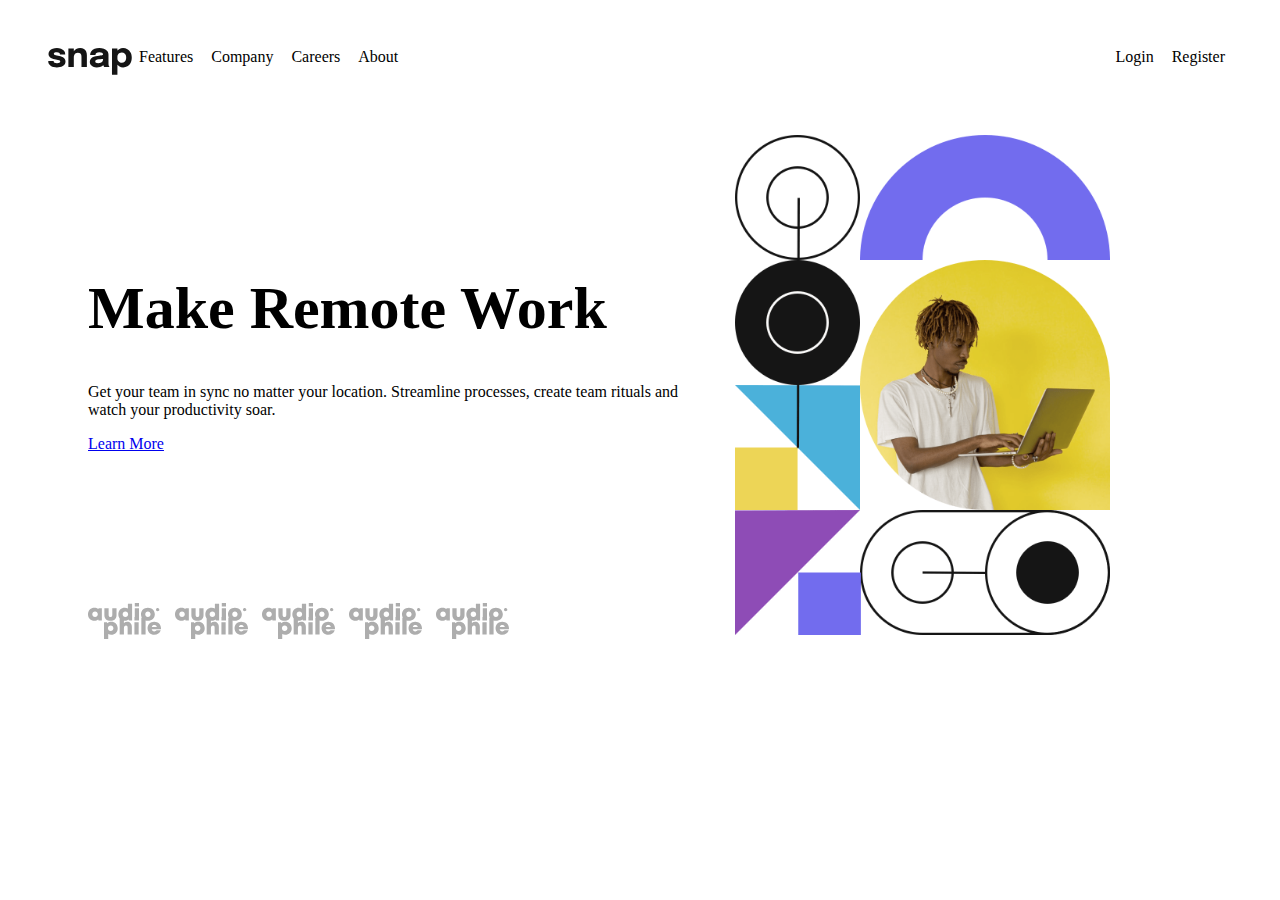
<file: index.html>
<!DOCTYPE html>
<html lang="en">
  <head>
    <meta charset="UTF-8" />
    <meta name="viewport" content="width=device-width, initial-scale=1.0" />
    <title>Intro Section Project</title>
    <link rel="stylesheet" href="index.css" />
  </head>
  <body>
    <!-- code here -->
    <header>
      <img src="./images/logo.svg" alt="snap logo" />
      <nav id="main-nav">
        <a href="./flex.html">Features</a>
        <a href="./flex.html">Company</a>
        <a href="./flex.html">Careers</a>
        <a href="./flex.html">About</a>
      </nav>
      <nav id="user-nav">
        <a href="login.html">Login</a>
        <a href="#">Register</a>
      </nav>
      <button>
        <img src="./images/icon-menu.svg" alt="" />
      </button>
    </header>
    <main>
      <div id="mobile-illustration">
        <img src="./images/image-hero-mobile.png" alt="" />
      </div>
      <div id="left-side">
        <h1>Make Remote Work</h1>
        <p>
          Get your team in sync no matter your location. Streamline processes,
          create team rituals and watch your productivity soar.
        </p>
        <a href="#">Learn More</a>
        <!-- images - logos -->
        <div class="icons">
          <img src="./images/client-audiophile.svg" alt="" />
          <img src="./images/client-audiophile.svg" alt="" />
          <img src="./images/client-audiophile.svg" alt="" />
          <img src="./images/client-audiophile.svg" alt="" />
          <img src="./images/client-audiophile.svg" alt="" />
        </div>
      </div>
      <div id="right-side">
        <img
          src="./images/image-hero-desktop.png"
          alt="hero illustration desktop"
        />
      </div>
    </main>
  </body>
</html>
</file>
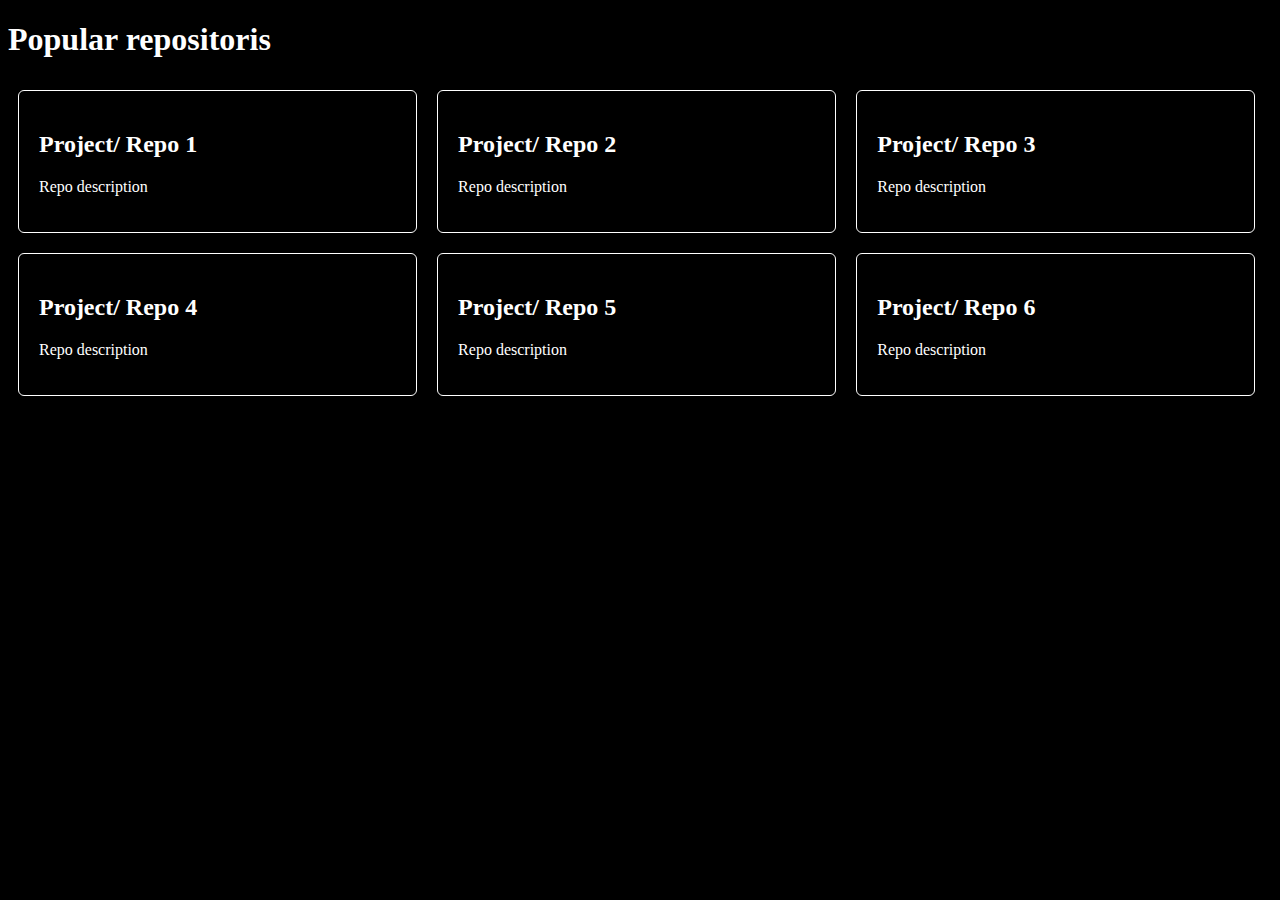
<file: flex.html>
<!DOCTYPE html>
<html lang="en">
  <head>
    <meta charset="UTF-8" />
    <meta name="viewport" content="width=device-width, initial-scale=1.0" />
    <title>Document</title>
  </head>
  <body>
    <h1>Popular repositoris</h1>

    <main>
      <div>
        <h2>Project/ Repo 1</h2>
        <p>Repo description</p>
      </div>
      <div>
        <h2>Project/ Repo 2</h2>
        <p>Repo description</p>
      </div>
      <div>
        <h2>Project/ Repo 3</h2>
        <p>Repo description</p>
      </div>
      <div>
        <h2>Project/ Repo 4</h2>
        <p>Repo description</p>
      </div>
      <div>
        <h2>Project/ Repo 5</h2>
        <p>Repo description</p>
      </div>
      <div>
        <h2>Project/ Repo 6</h2>
        <p>Repo description</p>
      </div>
    </main>

    <style>
      body {
        background-color: black;
        color: white;
      }
      div {
        border: 1px solid white;
        margin: 10px;
        padding: 20px;
        border-radius: 6px;
        min-width: calc(33% - 60px);
      }
      main {
        display: flex;
        flex-wrap: wrap;
      }
    </style>
  </body>
</html>
</file>
<file: index.css>
header {
  display: flex;
  padding: 40px;
}
header a {
  color: black;
  text-decoration: none;
  padding: 7px;
}
#user-nav {
  margin-left: auto;
}
/* css flex */
main {
  width: 100%;
  gap: 30px;
  display: flex;
  /* gap: 200px; */
  padding: 20px 80px;
  /* justify-content: space-between; */
  align-items: end;
}
main > div {
  flex: 1;
}
#right-side img {
  height: 500px;
}

.icons {
  margin-top: 150px;
  display: flex;
  flex-wrap: wrap;
  gap: 14px;
}
h1 {
  font-size: 60px;
}
#mobile-illustration {
  display: none;
}
header > button {
  display: none;
}
/* mobile first approach to responsive design */
/* media query */
@media (max-width: 840px) {
  header > button {
    display: block;
    margin-left: auto;
  }
  header > nav {
    display: none;
  }
  #right-side {
    display: none;
  }
  main {
    flex-direction: column;
    padding: 0px;
  }
  #mobile-illustration {
    display: block;
  }
  #mobile-illustration img {
    width: 100%;
  }
  .icons {
    margin-top: 20px;
  }
}
</file>
